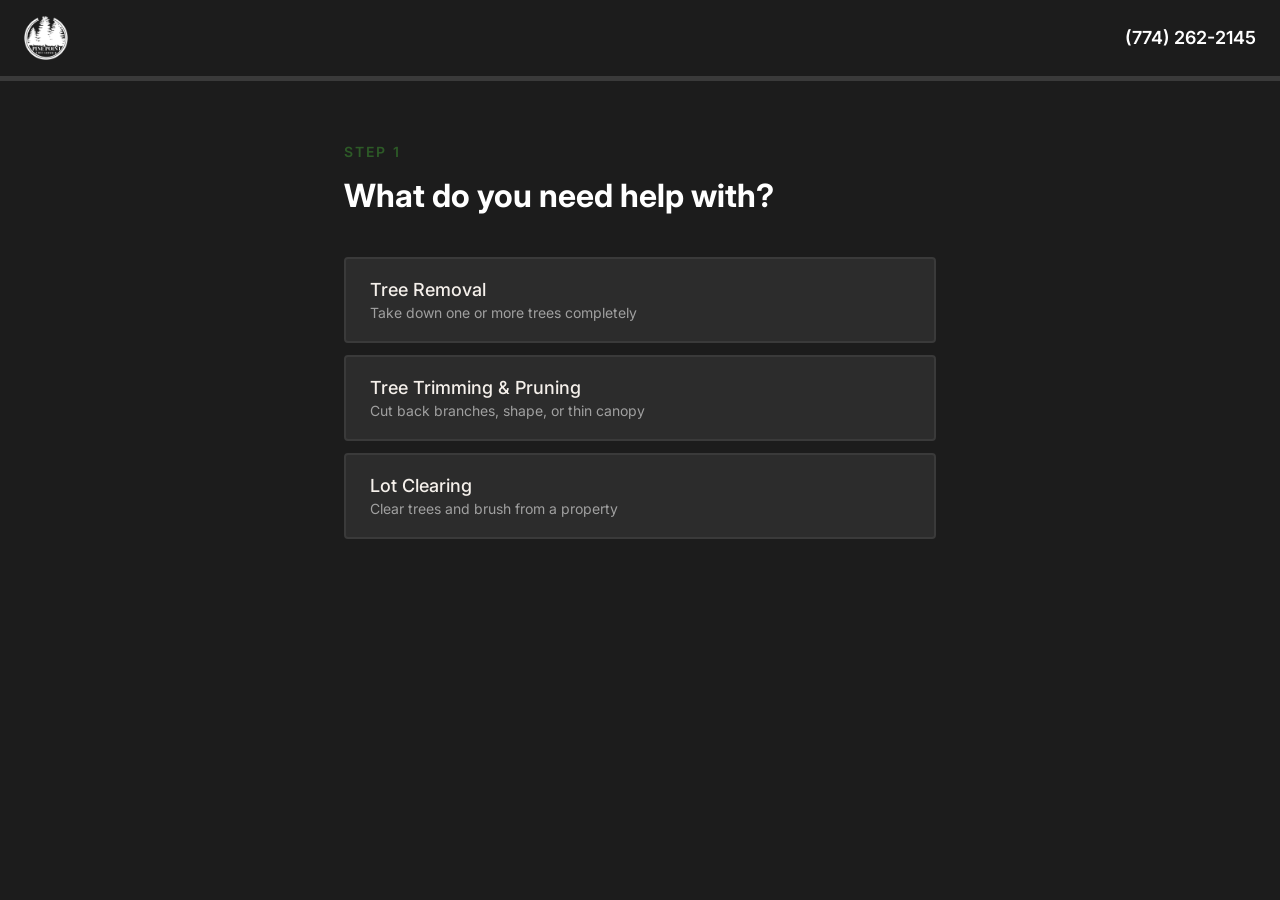
<file: estimate.html>
<!DOCTYPE html>
<html lang="en">
<head>
  <meta charset="UTF-8">
  <meta name="viewport" content="width=device-width, initial-scale=1.0">
  <title>Free Estimate | Pine Point Tree Service</title>
  <meta name="description" content="Get an instant tree service estimate online. Answer a few questions about your job and see a price range in under 60 seconds.">
  <link rel="icon" type="image/x-icon" href="images/favicon.ico">
  <link rel="preconnect" href="https://fonts.googleapis.com">
  <link rel="preconnect" href="https://fonts.gstatic.com" crossorigin>
  <link href="https://fonts.googleapis.com/css2?family=Inter:wght@400;500;600;700;800&display=swap" rel="stylesheet">
  <link rel="stylesheet" href="css/styles.css">
</head>
<body class="estimate-page">

  <header class="estimate-header">
    <a href="index.html" class="estimate-header__logo">
      <img src="images/logo-white.png" alt="Pine Point Tree Service">
    </a>
    <a href="tel:+17742622145" class="estimate-header__phone">(774) 262-2145</a>
  </header>

  <div class="progress-bar">
    <div class="progress-bar__fill" id="progressFill" style="width: 0%"></div>
  </div>

  <div class="estimate-container">

    <!-- ==========================================
         STEP 1: Service Selection (all paths start here)
         ========================================== -->
    <div class="estimate-step active" data-step="service">
      <div class="estimate-step__number">Step 1</div>
      <h2 class="estimate-step__question">What do you need help with?</h2>
      <div class="estimate-options">
        <button class="estimate-option" data-value="removal" onclick="selectService('removal')">
          Tree Removal
          <span class="estimate-option__desc">Take down one or more trees completely</span>
        </button>
        <button class="estimate-option" data-value="trimming" onclick="selectService('trimming')">
          Tree Trimming &amp; Pruning
          <span class="estimate-option__desc">Cut back branches, shape, or thin canopy</span>
        </button>
        <button class="estimate-option" data-value="lot_clearing" onclick="selectService('lot_clearing')">
          Lot Clearing
          <span class="estimate-option__desc">Clear trees and brush from a property</span>
        </button>
      </div>
    </div>

    <!-- ==========================================
         TREE REMOVAL PATH
         ========================================== -->
    <div class="estimate-step" data-step="removal-1">
      <div class="estimate-step__number">Tree Removal</div>
      <h2 class="estimate-step__question">How many trees need to come down?</h2>
      <div class="estimate-options">
        <button class="estimate-option" data-key="treeCount" data-value="1" onclick="answer(this)">1 tree</button>
        <button class="estimate-option" data-key="treeCount" data-value="2-3" onclick="answer(this)">2–3 trees</button>
        <button class="estimate-option" data-key="treeCount" data-value="4-6" onclick="answer(this)">4–6 trees</button>
        <button class="estimate-option" data-key="treeCount" data-value="7+" onclick="answer(this)">7 or more</button>
      </div>
      <button class="estimate-back" onclick="goBack()">&larr; Back</button>
    </div>

    <div class="estimate-step" data-step="removal-2">
      <div class="estimate-step__number">Tree Removal</div>
      <h2 class="estimate-step__question">How tall are the trees?</h2>
      <p class="estimate-step__hint">If multiple, estimate the tallest one.</p>
      <div class="estimate-options">
        <button class="estimate-option" data-key="treeHeight" data-value="small" onclick="answer(this)">
          Small <span class="estimate-option__desc">Under 25 ft — about 1–2 stories</span>
        </button>
        <button class="estimate-option" data-key="treeHeight" data-value="medium" onclick="answer(this)">
          Medium <span class="estimate-option__desc">25–50 ft — about 2–4 stories</span>
        </button>
        <button class="estimate-option" data-key="treeHeight" data-value="large" onclick="answer(this)">
          Large <span class="estimate-option__desc">50–75 ft — taller than most houses</span>
        </button>
        <button class="estimate-option" data-key="treeHeight" data-value="xlarge" onclick="answer(this)">
          Very Large <span class="estimate-option__desc">75+ ft — heavy equipment likely needed</span>
        </button>
      </div>
      <button class="estimate-back" onclick="goBack()">&larr; Back</button>
    </div>

    <div class="estimate-step" data-step="removal-3">
      <div class="estimate-step__number">Tree Removal</div>
      <h2 class="estimate-step__question">Are the trees near anything?</h2>
      <div class="estimate-options">
        <button class="estimate-option" data-key="hazards" data-value="none" onclick="answer(this)">
          Open area <span class="estimate-option__desc">Nothing nearby that could be damaged</span>
        </button>
        <button class="estimate-option" data-key="hazards" data-value="house" onclick="answer(this)">
          Near house or structure <span class="estimate-option__desc">Could hit a building, deck, pool, or fence</span>
        </button>
        <button class="estimate-option" data-key="hazards" data-value="powerlines" onclick="answer(this)">
          Near power lines <span class="estimate-option__desc">Utility lines in the drop zone</span>
        </button>
        <button class="estimate-option" data-key="hazards" data-value="both" onclick="answer(this)">
          Both <span class="estimate-option__desc">Near structure and power lines</span>
        </button>
      </div>
      <button class="estimate-back" onclick="goBack()">&larr; Back</button>
    </div>

    <div class="estimate-step" data-step="removal-4">
      <div class="estimate-step__number">Tree Removal</div>
      <h2 class="estimate-step__question">Can a truck get to the trees?</h2>
      <div class="estimate-options">
        <button class="estimate-option" data-key="access" data-value="easy" onclick="answer(this)">
          Yes — easy access <span class="estimate-option__desc">Driveway or road right to the tree</span>
        </button>
        <button class="estimate-option" data-key="access" data-value="limited" onclick="answer(this)">
          Tight but possible <span class="estimate-option__desc">Narrow driveway, gates, obstacles</span>
        </button>
        <button class="estimate-option" data-key="access" data-value="none" onclick="answer(this)">
          No — backyard or difficult <span class="estimate-option__desc">Equipment can't reach, manual carry</span>
        </button>
      </div>
      <button class="estimate-back" onclick="goBack()">&larr; Back</button>
    </div>

    <!-- Stump question removed — need Jason's input on how he handles stump requests -->

    <!-- ==========================================
         TRIMMING / PRUNING PATH
         ========================================== -->
    <div class="estimate-step" data-step="trimming-1">
      <div class="estimate-step__number">Trimming &amp; Pruning</div>
      <h2 class="estimate-step__question">How many trees need trimming?</h2>
      <div class="estimate-options">
        <button class="estimate-option" data-key="treeCount" data-value="1" onclick="answer(this)">1 tree</button>
        <button class="estimate-option" data-key="treeCount" data-value="2-3" onclick="answer(this)">2–3 trees</button>
        <button class="estimate-option" data-key="treeCount" data-value="4-6" onclick="answer(this)">4–6 trees</button>
        <button class="estimate-option" data-key="treeCount" data-value="7+" onclick="answer(this)">7 or more</button>
      </div>
      <button class="estimate-back" onclick="goBack()">&larr; Back</button>
    </div>

    <div class="estimate-step" data-step="trimming-2">
      <div class="estimate-step__number">Trimming &amp; Pruning</div>
      <h2 class="estimate-step__question">What's the main concern?</h2>
      <div class="estimate-options">
        <button class="estimate-option" data-key="pruneType" data-value="overhang" onclick="answer(this)">
          Branches over the house, roof, or driveway
        </button>
        <button class="estimate-option" data-key="pruneType" data-value="shaping" onclick="answer(this)">
          General shaping or thinning
        </button>
        <button class="estimate-option" data-key="pruneType" data-value="deadwood" onclick="answer(this)">
          Dead or dangerous limbs
        </button>
        <button class="estimate-option" data-key="pruneType" data-value="clearance" onclick="answer(this)">
          Clearance from power lines, fence, or structure
        </button>
      </div>
      <button class="estimate-back" onclick="goBack()">&larr; Back</button>
    </div>

    <div class="estimate-step" data-step="trimming-3">
      <div class="estimate-step__number">Trimming &amp; Pruning</div>
      <h2 class="estimate-step__question">How tall are the trees?</h2>
      <div class="estimate-options">
        <button class="estimate-option" data-key="treeHeight" data-value="small" onclick="answer(this)">
          Small <span class="estimate-option__desc">Under 25 ft</span>
        </button>
        <button class="estimate-option" data-key="treeHeight" data-value="medium" onclick="answer(this)">
          Medium <span class="estimate-option__desc">25–50 ft</span>
        </button>
        <button class="estimate-option" data-key="treeHeight" data-value="large" onclick="answer(this)">
          Large <span class="estimate-option__desc">50–75 ft</span>
        </button>
        <button class="estimate-option" data-key="treeHeight" data-value="xlarge" onclick="answer(this, true)">
          Very Large <span class="estimate-option__desc">75+ ft</span>
        </button>
      </div>
      <button class="estimate-back" onclick="goBack()">&larr; Back</button>
    </div>

    <div class="estimate-step" data-step="trimming-4">
      <div class="estimate-step__number">Trimming &amp; Pruning</div>
      <h2 class="estimate-step__question">Can a truck get close?</h2>
      <div class="estimate-options">
        <button class="estimate-option" data-key="access" data-value="easy" onclick="answer(this, true)">
          Yes — easy access
        </button>
        <button class="estimate-option" data-key="access" data-value="limited" onclick="answer(this, true)">
          Tight but possible
        </button>
        <button class="estimate-option" data-key="access" data-value="none" onclick="answer(this, true)">
          No — backyard or difficult
        </button>
      </div>
      <button class="estimate-back" onclick="goBack()">&larr; Back</button>
    </div>

    <!-- ==========================================
         LOT CLEARING PATH
         ========================================== -->
    <div class="estimate-step" data-step="lot_clearing-1">
      <div class="estimate-step__number">Lot Clearing</div>
      <h2 class="estimate-step__question">How big is the area?</h2>
      <div class="estimate-options">
        <button class="estimate-option" data-key="lotSize" data-value="small" onclick="answer(this)">
          Small area <span class="estimate-option__desc">Backyard section, side yard, under 1/4 acre</span>
        </button>
        <button class="estimate-option" data-key="lotSize" data-value="medium" onclick="answer(this)">
          Medium lot <span class="estimate-option__desc">1/4 to 1/2 acre</span>
        </button>
        <button class="estimate-option" data-key="lotSize" data-value="large" onclick="answer(this)">
          Large lot <span class="estimate-option__desc">1/2 to 1 acre</span>
        </button>
        <button class="estimate-option" data-key="lotSize" data-value="xlarge" onclick="answer(this)">
          1+ acres <span class="estimate-option__desc">Full property or large section</span>
        </button>
      </div>
      <button class="estimate-back" onclick="goBack()">&larr; Back</button>
    </div>

    <div class="estimate-step" data-step="lot_clearing-2">
      <div class="estimate-step__number">Lot Clearing</div>
      <h2 class="estimate-step__question">What's on the lot?</h2>
      <div class="estimate-options">
        <button class="estimate-option" data-key="lotDensity" data-value="brush" onclick="answer(this)">
          Mostly brush and small trees <span class="estimate-option__desc">Nothing over 20 ft</span>
        </button>
        <button class="estimate-option" data-key="lotDensity" data-value="mixed" onclick="answer(this)">
          Mix of brush and larger trees <span class="estimate-option__desc">Some trees 30–60 ft</span>
        </button>
        <button class="estimate-option" data-key="lotDensity" data-value="heavy" onclick="answer(this)">
          Dense woods with large trees <span class="estimate-option__desc">Mature hardwoods, 50+ ft</span>
        </button>
      </div>
      <button class="estimate-back" onclick="goBack()">&larr; Back</button>
    </div>

    <div class="estimate-step" data-step="lot_clearing-3">
      <div class="estimate-step__number">Lot Clearing</div>
      <h2 class="estimate-step__question">Can heavy equipment access the lot?</h2>
      <div class="estimate-options">
        <button class="estimate-option" data-key="access" data-value="easy" onclick="answer(this)">
          Yes — road or driveway access for large equipment
        </button>
        <button class="estimate-option" data-key="access" data-value="limited" onclick="answer(this)">
          Limited — some access but tight
        </button>
        <button class="estimate-option" data-key="access" data-value="none" onclick="answer(this)">
          Difficult — no clear access route
        </button>
      </div>
      <button class="estimate-back" onclick="goBack()">&larr; Back</button>
    </div>

    <div class="estimate-step" data-step="lot_clearing-4">
      <div class="estimate-step__number">Lot Clearing</div>
      <h2 class="estimate-step__question">What's the end goal?</h2>
      <div class="estimate-options">
        <button class="estimate-option" data-key="endGoal" data-value="build" onclick="answer(this, true)">
          Construction or building <span class="estimate-option__desc">Need it cleared to grade</span>
        </button>
        <button class="estimate-option" data-key="endGoal" data-value="yard" onclick="answer(this, true)">
          Yard or lawn <span class="estimate-option__desc">Want usable open space</span>
        </button>
        <button class="estimate-option" data-key="endGoal" data-value="thin" onclick="answer(this, true)">
          Selective thinning <span class="estimate-option__desc">Keep some trees, remove the rest</span>
        </button>
      </div>
      <button class="estimate-back" onclick="goBack()">&larr; Back</button>
    </div>

    <!-- ==========================================
         CONTACT INFO (captures lead before showing price)
         ========================================== -->
    <div class="estimate-step" data-step="contact">
      <div class="estimate-step__number">One Last Step</div>
      <h2 class="estimate-step__question">Where should we send your estimate?</h2>
      <p style="color: var(--color-light-gray); margin-bottom: 24px;">We'll follow up to discuss your job and schedule a free on-site visit.</p>

      <form class="lead-form" id="contactForm" onsubmit="submitContact(event)">
        <div class="form-row">
          <div class="form-group">
            <label for="contact-name">Name *</label>
            <input type="text" id="contact-name" placeholder="Your name" required>
          </div>
          <div class="form-group">
            <label for="contact-phone">Phone *</label>
            <input type="tel" id="contact-phone" placeholder="(774) 555-0000" required>
          </div>
        </div>
        <div class="form-row">
          <div class="form-group">
            <label for="contact-email">Email</label>
            <input type="email" id="contact-email" placeholder="you@email.com">
          </div>
          <div class="form-group">
            <label for="contact-town">Town</label>
            <input type="text" id="contact-town" placeholder="Leicester, Spencer, etc.">
          </div>
        </div>
        <div class="form-group">
          <label for="contact-notes">Anything else we should know?</label>
          <textarea id="contact-notes" rows="2" placeholder="Optional — describe anything specific about the job" style="padding: 14px 16px; background: var(--color-charcoal); border: 2px solid var(--color-dark-gray); border-radius: 4px; color: var(--color-white); font-family: var(--font-family); font-size: 1rem; resize: vertical; width: 100%;"></textarea>
        </div>
        <div class="form-group">
          <label>Photos (optional) — helps us understand the job before we follow up</label>
          <input type="file" id="contact-photos" accept="image/*" multiple style="padding: 12px; background: var(--color-charcoal); border: 2px solid var(--color-dark-gray); border-radius: 4px; color: var(--color-light-gray); font-family: var(--font-family); width: 100%;">
        </div>
        <div class="form-submit">
          <button type="submit" class="btn btn-primary btn-lg" style="width: 100%;">See My Estimate</button>
        </div>
      </form>
      <button class="estimate-back" onclick="goBack()">&larr; Back</button>
    </div>

    <!-- ==========================================
         RESULT (shown after contact info submitted)
         ========================================== -->
    <div class="estimate-step" data-step="result">
      <div class="estimate-result">
        <span class="section-label">Your Estimate</span>
        <h2 class="estimate-step__question" style="margin-bottom: 8px;">Estimated Cost</h2>

        <div class="estimate-result__range">
          <div class="estimate-tier">
            <div class="estimate-tier__label">Low</div>
            <div class="estimate-tier__price" id="priceLow">$—</div>
            <div class="estimate-tier__note">If conditions are favorable</div>
          </div>
          <div class="estimate-tier estimate-tier--typical">
            <div class="estimate-tier__label">Typical</div>
            <div class="estimate-tier__price" id="priceTypical">$—</div>
            <div class="estimate-tier__note">Most jobs like this land here</div>
          </div>
          <div class="estimate-tier">
            <div class="estimate-tier__label">High</div>
            <div class="estimate-tier__price" id="priceHigh">$—</div>
            <div class="estimate-tier__note">If complications arise</div>
          </div>
        </div>

        <p class="estimate-result__breakdown" id="resultBreakdown"></p>

        <div class="estimate-result__disclaimer">
          This is an online estimate — not a quote. Final pricing is determined after a free on-site inspection. Actual costs may vary based on tree species, root structure, ground conditions, and other factors.
        </div>

        <!-- Primary CTAs — two clear action paths -->
        <div class="estimate-result__next-steps">
          <h3 style="color: var(--color-white); margin-bottom: 8px;">Ready for the next step?</h3>
          <p style="color: var(--color-light-gray); margin-bottom: 24px;">Get an exact quote with a free on-site visit. Call us now or schedule a time that works for you.</p>

          <div style="display: grid; gap: 12px;">
            <button class="btn btn-primary btn-lg" style="width: 100%; justify-content: center;" onclick="openScheduleModal()">
              Schedule a Follow-Up
            </button>
            <a href="tel:+17742622145" class="btn btn-outline btn-lg" style="width: 100%; justify-content: center;">
              Call Now — (774) 262-2145
            </a>
          </div>
        </div>
      </div>
    </div>

  </div>

  <!-- Schedule Follow-Up Modal — compact, no scroll -->
  <div class="modal-overlay" id="scheduleModal" style="display:none;">
    <div class="modal modal--compact">
      <button class="modal__close" onclick="closeScheduleModal()">&times;</button>
      <h3 class="modal__title">Schedule a Follow-Up</h3>
      <p class="modal__subtitle">We'll call you to discuss your job and set up a free on-site visit.</p>

      <form class="lead-form" id="scheduleForm" onsubmit="submitSchedule(event)" style="gap: 10px;">
        <div class="form-row">
          <div class="form-group" style="margin-bottom:0">
            <label for="sched-name">Name *</label>
            <input type="text" id="sched-name" placeholder="Your name" required>
          </div>
          <div class="form-group" style="margin-bottom:0">
            <label for="sched-phone">Phone *</label>
            <input type="tel" id="sched-phone" placeholder="(774) 555-0000" required>
          </div>
        </div>
        <div class="form-row">
          <div class="form-group" style="margin-bottom:0">
            <label for="sched-time">Best time *</label>
            <select id="sched-time" required>
              <option value="">When should we call?</option>
              <option value="morning">Morning (8–12)</option>
              <option value="afternoon">Afternoon (12–4)</option>
              <option value="evening">Evening (4–7)</option>
              <option value="weekend">Weekend</option>
            </select>
          </div>
          <div class="form-group" style="margin-bottom:0">
            <label for="sched-email">Email <span style="color:var(--color-medium-gray);font-weight:400">(optional)</span></label>
            <input type="email" id="sched-email" placeholder="you@email.com">
          </div>
        </div>
        <div class="form-group" style="margin-bottom:0">
          <label for="sched-notes">Quick note <span style="color:var(--color-medium-gray);font-weight:400">(optional)</span></label>
          <input type="text" id="sched-notes" placeholder="Anything we should know before calling...">
        </div>
        <button type="submit" class="btn btn-primary" style="width: 100%; margin-top: 8px; padding: 12px;">Schedule My Call</button>
      </form>

      <div id="scheduleConfirmation" style="display: none; text-align: center; padding: 20px 16px;">
        <p style="color: var(--color-green); font-weight: 700; font-size: 1.125rem; margin-bottom: 6px;">You're on the list.</p>
        <p style="color: var(--color-light-gray); font-size: 0.9rem;">We'll call during your preferred window. Need us sooner? <a href="tel:+17742622145" style="color: var(--color-white); text-decoration: underline;">(774) 262-2145</a></p>
      </div>
    </div>
  </div>

  <script src="js/estimate.js"></script>
</body>
</html>
</file>
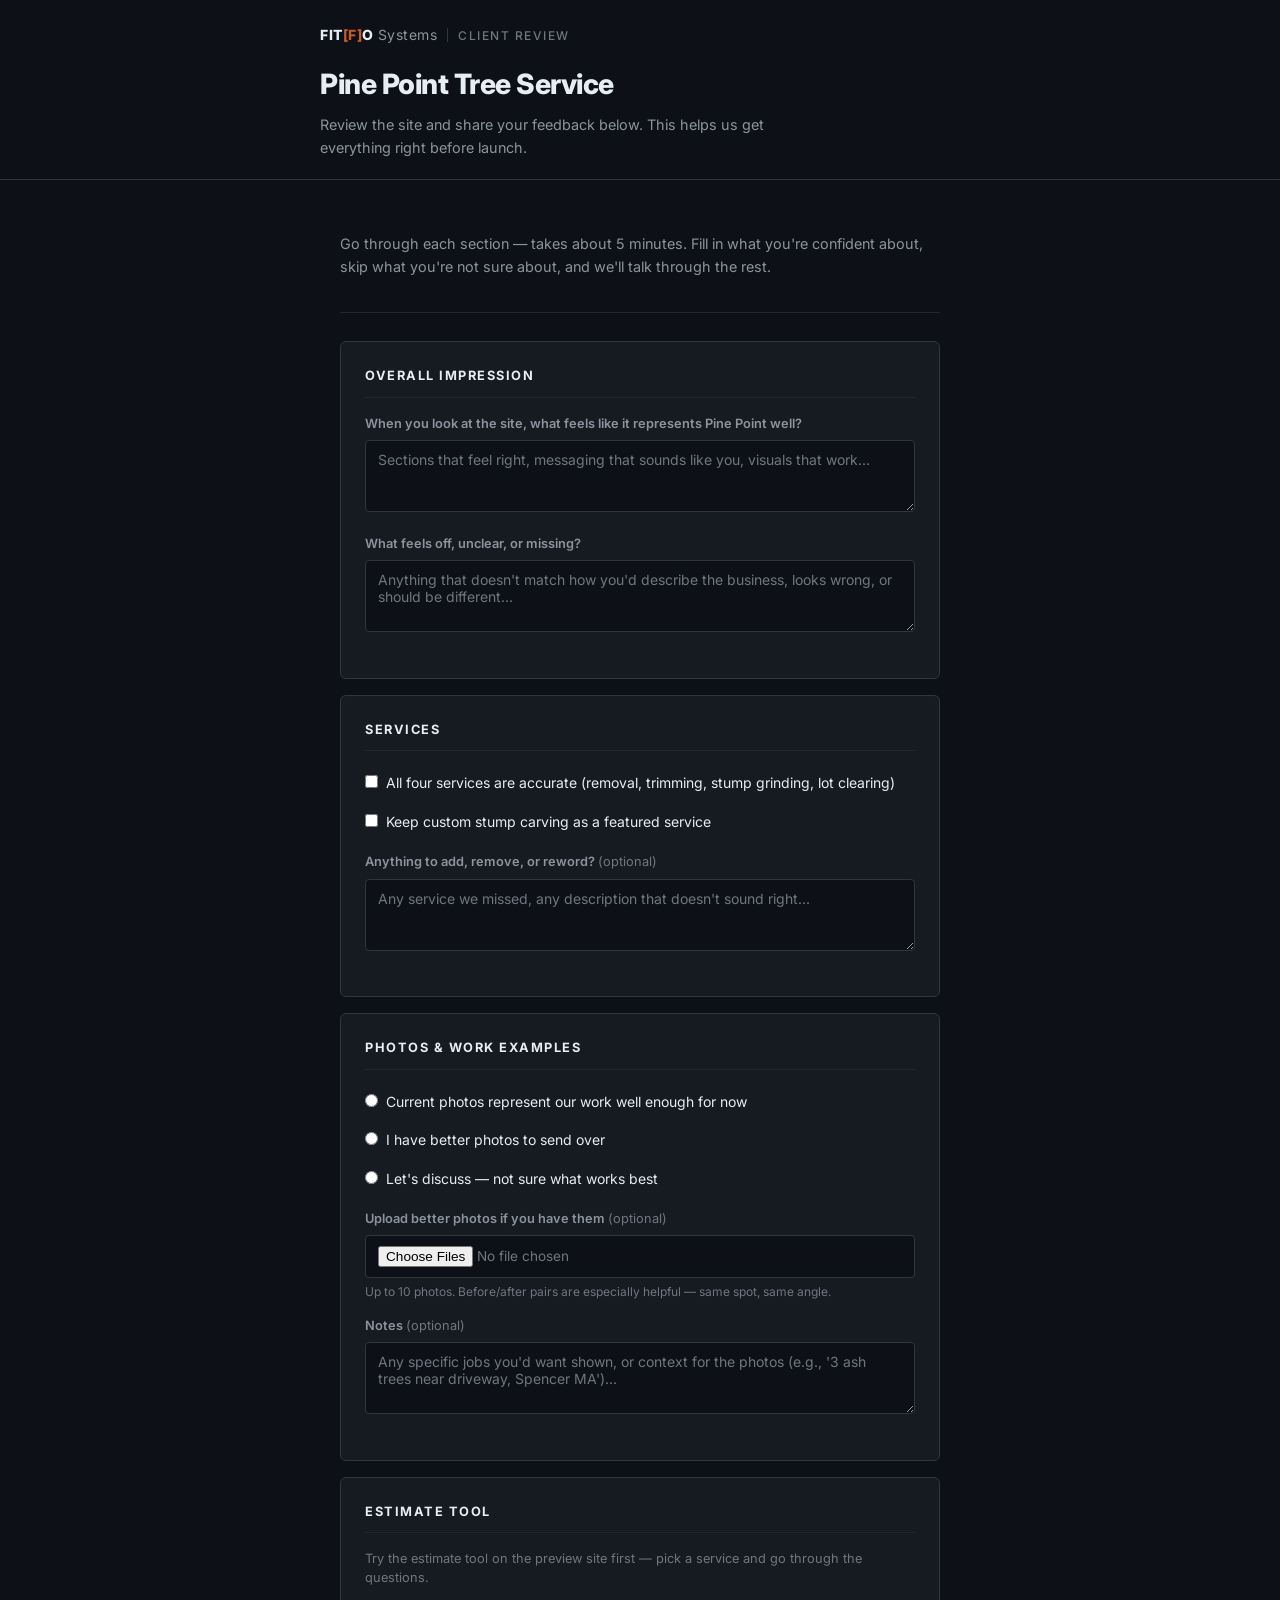
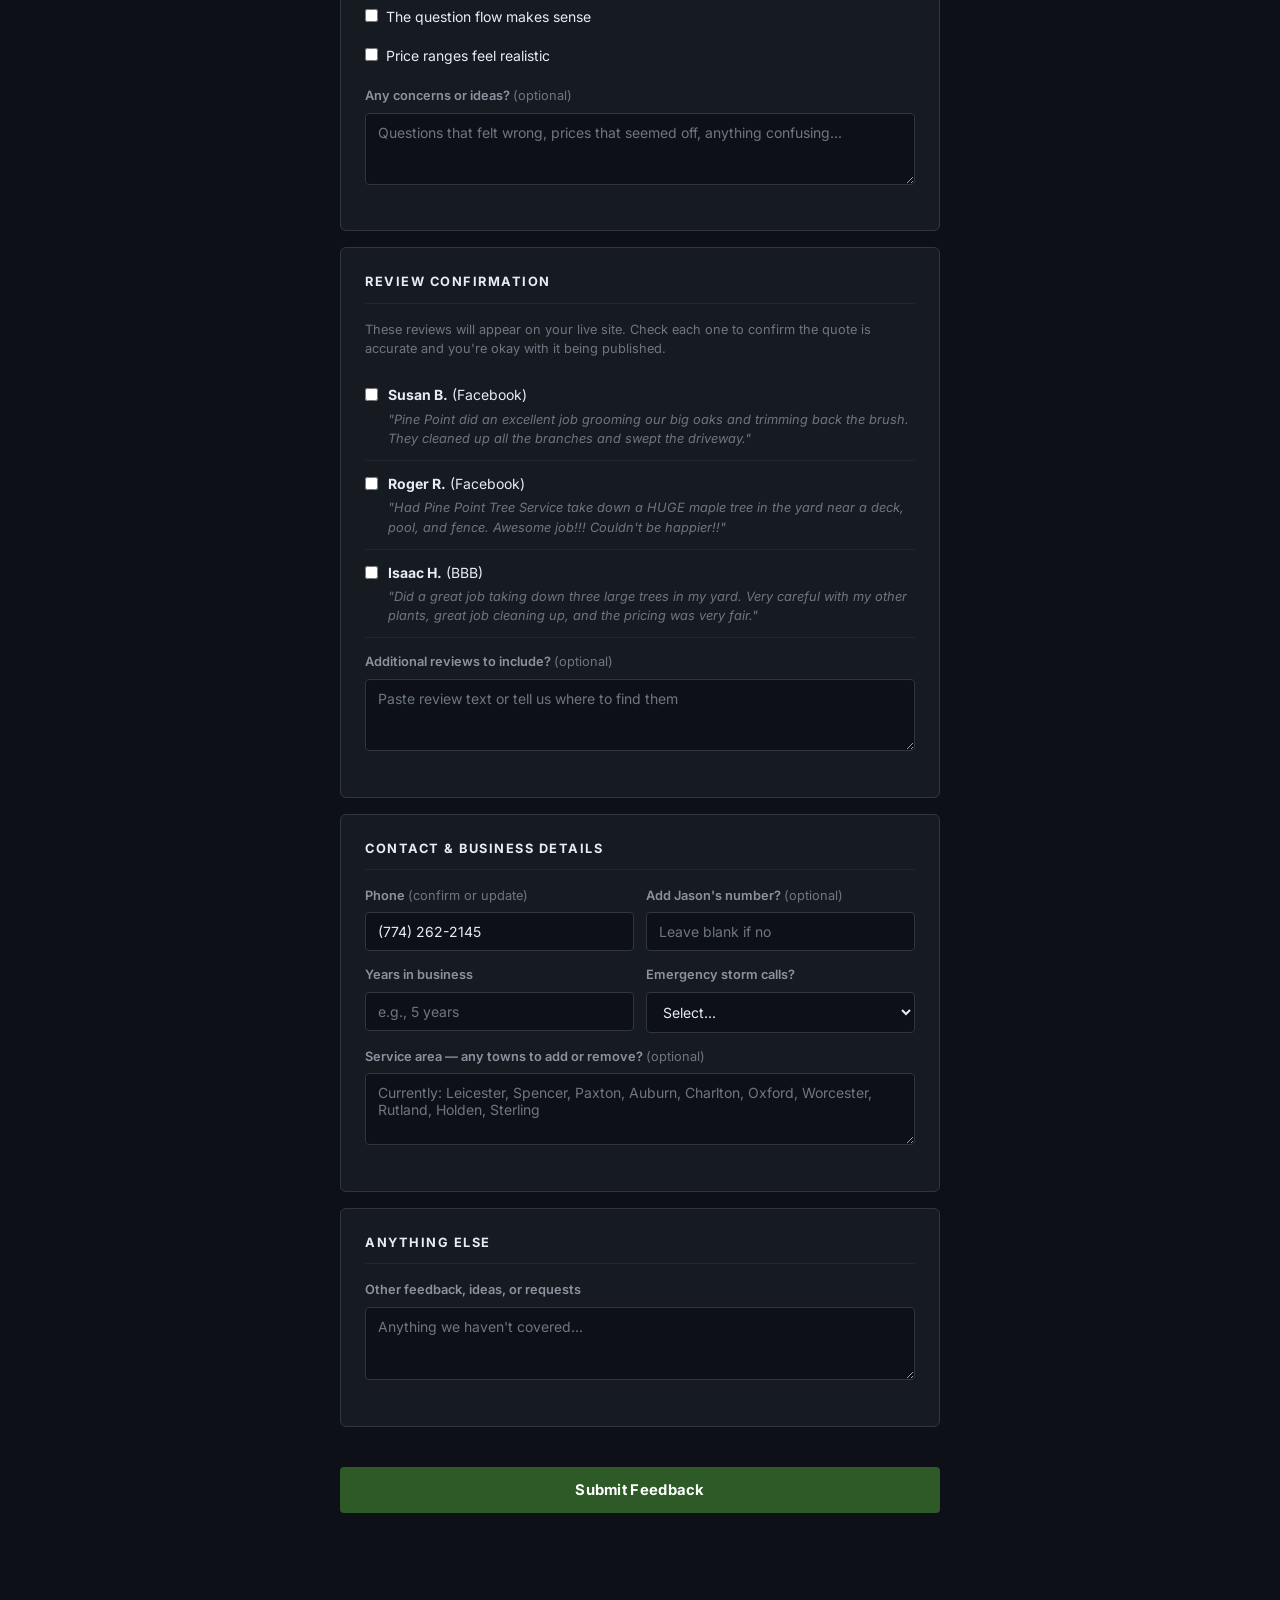
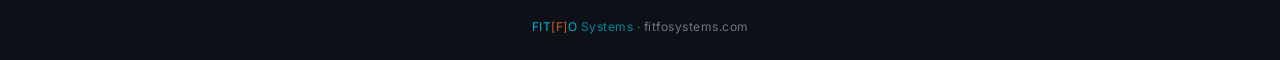
<file: feedback.html>
<!DOCTYPE html>
<html lang="en">
<head>
  <meta charset="UTF-8">
  <meta name="viewport" content="width=device-width, initial-scale=1.0">
  <title>Client Review — Pine Point Tree Service | FITFO Systems</title>
  <link rel="preconnect" href="https://fonts.googleapis.com">
  <link rel="preconnect" href="https://fonts.gstatic.com" crossorigin>
  <link href="https://fonts.googleapis.com/css2?family=Inter:wght@400;500;600;700;800&display=swap" rel="stylesheet">
  <style>
    *, *::before, *::after { box-sizing: border-box; margin: 0; padding: 0; }

    :root {
      --bg: #0D1117;
      --surface: #161B22;
      --surface-hover: #1C2128;
      --border: #30363D;
      --border-light: #21262D;
      --text-primary: #E6EDF3;
      --text-secondary: #8B949E;
      --text-muted: #6E7681;
      --green: #2D5A27;
      --green-bright: #3FB950;
      --blue: #00B4D8;
      --amber: #F4A261;
      --font: 'Inter', -apple-system, BlinkMacSystemFont, sans-serif;
    }

    html { font-size: 16px; -webkit-font-smoothing: antialiased; }
    body { font-family: var(--font); background: var(--bg); color: var(--text-primary); line-height: 1.6; min-height: 100vh; }

    /* === HEADER === */
    .header {
      border-bottom: 1px solid var(--border);
      padding: 24px 24px 20px;
    }
    .header__inner {
      max-width: 640px;
      margin: 0 auto;
    }
    .header__brand {
      display: flex;
      align-items: center;
      gap: 10px;
      margin-bottom: 16px;
    }
    .header__fitfo {
      font-size: 0.875rem;
      font-weight: 800;
      letter-spacing: 0.5px;
      color: var(--text-primary);
    }
    .header__fitfo .br {
      color: #c85a28;
    }
    .header__fitfo .sys {
      font-weight: 400;
      margin-left: 4px;
      color: var(--text-secondary);
    }
    .header__divider {
      width: 1px;
      height: 14px;
      background: var(--border);
    }
    .header__project {
      font-size: 0.75rem;
      font-weight: 500;
      color: var(--text-muted);
      text-transform: uppercase;
      letter-spacing: 1.5px;
    }
    .header__title {
      font-size: 1.75rem;
      font-weight: 800;
      color: var(--text-primary);
      letter-spacing: -0.5px;
      margin-bottom: 6px;
    }
    .header__subtitle {
      font-size: 0.9rem;
      color: var(--text-secondary);
      max-width: 480px;
    }

    /* === CONTAINER === */
    .container {
      max-width: 640px;
      margin: 0 auto;
      padding: 32px 20px 80px;
    }

    .intro {
      padding: 20px 0 28px;
      border-bottom: 1px solid var(--border-light);
      margin-bottom: 28px;
    }
    .intro p {
      color: var(--text-secondary);
      font-size: 0.9rem;
      margin-bottom: 6px;
    }

    /* === SECTIONS === */
    .section {
      background: var(--surface);
      border: 1px solid var(--border);
      border-radius: 6px;
      padding: 24px;
      margin-bottom: 16px;
    }
    .section__title {
      font-size: 0.8rem;
      font-weight: 700;
      color: var(--text-primary);
      text-transform: uppercase;
      letter-spacing: 1.5px;
      margin-bottom: 16px;
      padding-bottom: 10px;
      border-bottom: 1px solid var(--border-light);
    }
    .section__note {
      font-size: 0.8rem;
      color: var(--text-muted);
      margin-bottom: 14px;
      line-height: 1.5;
    }

    /* === FORM ELEMENTS === */
    label {
      display: block;
      font-size: 0.8rem;
      font-weight: 600;
      color: var(--text-secondary);
      margin-bottom: 6px;
    }
    .label-hint {
      font-weight: 400;
      color: var(--text-muted);
    }

    input[type="text"],
    input[type="tel"],
    input[type="email"],
    textarea,
    select {
      width: 100%;
      padding: 10px 12px;
      background: var(--bg);
      border: 1px solid var(--border);
      border-radius: 4px;
      font-family: var(--font);
      font-size: 0.875rem;
      color: var(--text-primary);
      margin-bottom: 14px;
      transition: border-color 0.2s;
    }
    input:focus, textarea:focus, select:focus {
      outline: none;
      border-color: var(--blue);
    }
    input::placeholder, textarea::placeholder { color: var(--text-muted); }
    textarea { resize: vertical; min-height: 72px; }
    select { cursor: pointer; }

    input[type="file"] {
      width: 100%;
      padding: 10px 12px;
      background: var(--bg);
      border: 1px solid var(--border);
      border-radius: 4px;
      color: var(--text-muted);
      font-family: var(--font);
      font-size: 0.85rem;
      margin-bottom: 4px;
    }

    /* Checkbox / Radio */
    .option-group { margin-bottom: 14px; }
    .option-group label {
      display: flex;
      align-items: flex-start;
      gap: 8px;
      font-weight: 400;
      font-size: 0.875rem;
      color: var(--text-primary);
      cursor: pointer;
      padding: 5px 0;
    }
    .option-group input[type="radio"],
    .option-group input[type="checkbox"] {
      margin-top: 3px;
      width: auto;
      accent-color: var(--green-bright);
    }

    /* Review confirmation items */
    .confirm-item {
      display: flex;
      align-items: flex-start;
      gap: 10px;
      padding: 12px 0;
      border-bottom: 1px solid var(--border-light);
    }
    .confirm-item:last-of-type { border-bottom: none; }
    .confirm-item input[type="checkbox"] {
      margin-top: 4px;
      width: auto;
      accent-color: var(--green-bright);
    }
    .confirm-item__text {
      font-size: 0.875rem;
      color: var(--text-primary);
    }
    .confirm-item__quote {
      font-size: 0.8rem;
      color: var(--text-muted);
      font-style: italic;
      margin-top: 3px;
      line-height: 1.5;
    }

    /* Row layout */
    .row { display: grid; grid-template-columns: 1fr 1fr; gap: 12px; }
    @media (max-width: 500px) { .row { grid-template-columns: 1fr; } }

    /* Submit */
    .submit-area {
      padding: 24px 0 0;
    }
    .btn-submit {
      width: 100%;
      background: var(--green);
      color: #fff;
      border: none;
      padding: 14px 32px;
      font-family: var(--font);
      font-size: 0.925rem;
      font-weight: 700;
      border-radius: 4px;
      cursor: pointer;
      transition: background 0.2s;
      letter-spacing: 0.3px;
    }
    .btn-submit:hover { background: #3A7432; }
    .btn-submit:disabled { opacity: 0.6; cursor: not-allowed; }

    /* Confirmation */
    .confirmation {
      display: none;
      text-align: center;
      padding: 64px 24px;
    }
    .confirmation__check {
      width: 48px;
      height: 48px;
      border: 2px solid var(--green-bright);
      border-radius: 50%;
      display: flex;
      align-items: center;
      justify-content: center;
      margin: 0 auto 20px;
      color: var(--green-bright);
      font-size: 1.25rem;
    }
    .confirmation h2 {
      font-size: 1.25rem;
      font-weight: 700;
      color: var(--text-primary);
      margin-bottom: 10px;
    }
    .confirmation p {
      color: var(--text-secondary);
      font-size: 0.9rem;
      max-width: 400px;
      margin: 0 auto;
      line-height: 1.6;
    }
    .confirmation p + p { margin-top: 8px; }

    /* Footer */
    .footer {
      text-align: center;
      padding: 24px;
      font-size: 0.75rem;
      color: var(--text-muted);
      letter-spacing: 0.5px;
    }
    .footer a { color: var(--blue); text-decoration: none; }
  </style>
</head>
<body>

  <!-- FITFO-first header -->
  <div class="header">
    <div class="header__inner">
      <div class="header__brand">
        <span class="header__fitfo">FIT<span class="br">[F]</span>O<span class="sys">Systems</span></span>
        <span class="header__divider"></span>
        <span class="header__project">Client Review</span>
      </div>
      <h1 class="header__title">Pine Point Tree Service</h1>
      <p class="header__subtitle">Review the site and share your feedback below. This helps us get everything right before launch.</p>
    </div>
  </div>

  <div class="container">

    <div id="feedbackForm">

      <div class="intro">
        <p>Go through each section — takes about 5 minutes. Fill in what you're confident about, skip what you're not sure about, and we'll talk through the rest.</p>
      </div>

      <form onsubmit="submitFeedback(event)">

        <!-- Overall -->
        <div class="section">
          <h2 class="section__title">Overall Impression</h2>
          <label>When you look at the site, what feels like it represents Pine Point well?</label>
          <textarea name="strengths" placeholder="Sections that feel right, messaging that sounds like you, visuals that work..."></textarea>
          <label>What feels off, unclear, or missing?</label>
          <textarea name="changes" placeholder="Anything that doesn't match how you'd describe the business, looks wrong, or should be different..."></textarea>
        </div>

        <!-- Services -->
        <div class="section">
          <h2 class="section__title">Services</h2>
          <div class="option-group">
            <label><input type="checkbox" name="services_accurate" value="yes"> All four services are accurate (removal, trimming, stump grinding, lot clearing)</label>
            <label><input type="checkbox" name="custom_carving" value="yes"> Keep custom stump carving as a featured service</label>
          </div>
          <label>Anything to add, remove, or reword? <span class="label-hint">(optional)</span></label>
          <textarea name="services_notes" rows="2" placeholder="Any service we missed, any description that doesn't sound right..."></textarea>
        </div>

        <!-- Photos -->
        <div class="section">
          <h2 class="section__title">Photos &amp; Work Examples</h2>
          <div class="option-group">
            <label><input type="radio" name="photos_quality" value="good"> Current photos represent our work well enough for now</label>
            <label><input type="radio" name="photos_quality" value="have_better"> I have better photos to send over</label>
            <label><input type="radio" name="photos_quality" value="need_discuss"> Let's discuss — not sure what works best</label>
          </div>
          <label>Upload better photos if you have them <span class="label-hint">(optional)</span></label>
          <input type="file" id="photo-uploads" accept="image/*" multiple>
          <p style="font-size: 0.75rem; color: var(--text-muted); margin-bottom: 14px;">Up to 10 photos. Before/after pairs are especially helpful — same spot, same angle.</p>
          <label>Notes <span class="label-hint">(optional)</span></label>
          <textarea name="photos_notes" rows="2" placeholder="Any specific jobs you'd want shown, or context for the photos (e.g., '3 ash trees near driveway, Spencer MA')..."></textarea>
        </div>

        <!-- Estimate Tool -->
        <div class="section">
          <h2 class="section__title">Estimate Tool</h2>
          <p class="section__note">Try the estimate tool on the preview site first — pick a service and go through the questions.</p>
          <div class="option-group">
            <label><input type="checkbox" name="estimate_flow" value="yes"> The question flow makes sense</label>
            <label><input type="checkbox" name="estimate_pricing" value="yes"> Price ranges feel realistic</label>
          </div>
          <label>Any concerns or ideas? <span class="label-hint">(optional)</span></label>
          <textarea name="estimate_notes" rows="2" placeholder="Questions that felt wrong, prices that seemed off, anything confusing..."></textarea>
        </div>

        <!-- Reviews -->
        <div class="section">
          <h2 class="section__title">Review Confirmation</h2>
          <p class="section__note">These reviews will appear on your live site. Check each one to confirm the quote is accurate and you're okay with it being published.</p>

          <div class="confirm-item">
            <input type="checkbox" name="review_susan" value="approved">
            <div>
              <div class="confirm-item__text"><strong>Susan B.</strong> (Facebook)</div>
              <div class="confirm-item__quote">"Pine Point did an excellent job grooming our big oaks and trimming back the brush. They cleaned up all the branches and swept the driveway."</div>
            </div>
          </div>

          <div class="confirm-item">
            <input type="checkbox" name="review_roger" value="approved">
            <div>
              <div class="confirm-item__text"><strong>Roger R.</strong> (Facebook)</div>
              <div class="confirm-item__quote">"Had Pine Point Tree Service take down a HUGE maple tree in the yard near a deck, pool, and fence. Awesome job!!! Couldn't be happier!!"</div>
            </div>
          </div>

          <div class="confirm-item">
            <input type="checkbox" name="review_isaac" value="approved">
            <div>
              <div class="confirm-item__text"><strong>Isaac H.</strong> (BBB)</div>
              <div class="confirm-item__quote">"Did a great job taking down three large trees in my yard. Very careful with my other plants, great job cleaning up, and the pricing was very fair."</div>
            </div>
          </div>

          <div style="margin-top: 14px;">
            <label>Additional reviews to include? <span class="label-hint">(optional)</span></label>
            <textarea name="additional_reviews" rows="2" placeholder="Paste review text or tell us where to find them"></textarea>
          </div>
        </div>

        <!-- Contact / Business -->
        <div class="section">
          <h2 class="section__title">Contact &amp; Business Details</h2>
          <div class="row">
            <div>
              <label>Phone <span class="label-hint">(confirm or update)</span></label>
              <input type="tel" name="phone" value="(774) 262-2145">
            </div>
            <div>
              <label>Add Jason's number? <span class="label-hint">(optional)</span></label>
              <input type="tel" name="jason_phone" placeholder="Leave blank if no">
            </div>
          </div>
          <div class="row">
            <div>
              <label>Years in business</label>
              <input type="text" name="years" placeholder="e.g., 5 years">
            </div>
            <div>
              <label>Emergency storm calls?</label>
              <select name="emergency">
                <option value="">Select...</option>
                <option value="yes">Yes — we handle storm calls</option>
                <option value="no">No — not at this time</option>
                <option value="discuss">Let's discuss</option>
              </select>
            </div>
          </div>
          <label>Service area — any towns to add or remove? <span class="label-hint">(optional)</span></label>
          <textarea name="service_area" rows="2" placeholder="Currently: Leicester, Spencer, Paxton, Auburn, Charlton, Oxford, Worcester, Rutland, Holden, Sterling"></textarea>
        </div>

        <!-- Additional -->
        <div class="section">
          <h2 class="section__title">Anything Else</h2>
          <label>Other feedback, ideas, or requests</label>
          <textarea name="additional" rows="3" placeholder="Anything we haven't covered..."></textarea>
        </div>

        <div class="submit-area">
          <button type="submit" class="btn-submit">Submit Feedback</button>
        </div>

      </form>
    </div>

    <!-- Confirmation -->
    <div class="confirmation" id="confirmation">
      <div class="confirmation__check">&#10003;</div>
      <h2>Thanks — we've got it.</h2>
      <p>We'll review your feedback and follow up shortly. If it's easier, we can go over everything on a call or in person too.</p>
      <p style="color: var(--text-muted); font-size: 0.85rem; margin-top: 16px;">Your responses are saved and tied to the project — nothing gets lost.</p>
    </div>

  </div>

  <div class="footer">
    <a href="https://fitfosystems.com" style="text-decoration:none;">FIT<span style="color:#c85a28;">[F]</span>O <span style="opacity:0.7;">Systems</span></a> &middot; fitfosystems.com
  </div>

  <script>
  const APPS_SCRIPT_URL = 'https://script.google.com/macros/s/AKfycbzgA3-QJDEI3Qfbmwm6hrsgYodQ7I_PWqQNaj4dOlBb2UdCd9SbRoe0qFgd_aq_bP5S/exec';

  function submitFeedback(e) {
    e.preventDefault();

    const form = e.target;
    const btn = form.querySelector('.btn-submit');
    btn.textContent = 'Sending...';
    btn.disabled = true;

    const data = {
      strengths: form.strengths?.value || '',
      changes: form.changes?.value || '',
      services_accurate: form.services_accurate?.checked ? 'yes' : '',
      custom_carving: form.custom_carving?.checked ? 'yes' : '',
      services_notes: form.services_notes?.value || '',
      photos_quality: form.querySelector('input[name="photos_quality"]:checked')?.value || '',
      photos_notes: form.photos_notes?.value || '',
      estimate_flow: form.estimate_flow?.checked ? 'yes' : '',
      estimate_pricing: form.estimate_pricing?.checked ? 'yes' : '',
      estimate_notes: form.estimate_notes?.value || '',
      review_susan: form.review_susan?.checked ? 'approved' : '',
      review_roger: form.review_roger?.checked ? 'approved' : '',
      review_isaac: form.review_isaac?.checked ? 'approved' : '',
      additional_reviews: form.additional_reviews?.value || '',
      phone: form.phone?.value || '',
      jason_phone: form.jason_phone?.value || '',
      years: form.years?.value || '',
      emergency: form.emergency?.value || '',
      service_area: form.service_area?.value || '',
      additional: form.additional?.value || ''
    };

    // Note: photo uploads handled separately in production
    // For now, photos_quality + photos_notes capture the intent

    if (APPS_SCRIPT_URL && !APPS_SCRIPT_URL.includes('PASTE_YOUR')) {
      fetch(APPS_SCRIPT_URL, {
        method: 'POST',
        mode: 'no-cors',
        headers: { 'Content-Type': 'application/json' },
        body: JSON.stringify(data)
      }).then(() => {
        showConfirmation();
      }).catch(() => {
        showConfirmation();
      });
    } else {
      console.log('Form data (backend not configured):', data);
      showConfirmation();
    }
  }

  function showConfirmation() {
    document.getElementById('feedbackForm').style.display = 'none';
    document.getElementById('confirmation').style.display = 'block';
    window.scrollTo({ top: 0, behavior: 'smooth' });
  }
  </script>
</body>
</html>
</file>
<file: css/styles.css>
/* =============================================
   Pine Point Tree Service — Stylesheet
   Design: Clean, modern, rugged. No fluff.
   ============================================= */

/* --- Reset & Base --- */
*, *::before, *::after {
  box-sizing: border-box;
  margin: 0;
  padding: 0;
}

:root {
  --color-black: #1C1C1C;
  --color-charcoal: #2C2C2C;
  --color-dark-gray: #3A3A3A;
  --color-medium-gray: #6B6B6B;
  --color-light-gray: #A0A0A0;
  --color-off-white: #F5F0EB;
  --color-white: #FFFFFF;
  --color-green: #2D5A27;
  --color-green-hover: #3A7432;
  --color-rust: #8B4513;
  --color-rust-hover: #A0522D;
  --color-overlay: rgba(28, 28, 28, 0.7);

  --font-family: 'Inter', -apple-system, BlinkMacSystemFont, 'Segoe UI', sans-serif;
  --font-size-base: 16px;
  --font-size-sm: 0.875rem;
  --font-size-lg: 1.125rem;
  --font-size-xl: 1.5rem;
  --font-size-2xl: 2rem;
  --font-size-3xl: 2.75rem;
  --font-size-4xl: 3.5rem;

  --max-width: 1200px;
  --nav-height: 72px;
  --section-padding: 80px 0;
  --card-radius: 4px;
  --transition: 0.3s ease;
}

html {
  font-size: var(--font-size-base);
  scroll-behavior: smooth;
  -webkit-font-smoothing: antialiased;
}

body {
  font-family: var(--font-family);
  color: var(--color-charcoal);
  background: var(--color-white);
  line-height: 1.6;
}

img {
  max-width: 100%;
  height: auto;
  display: block;
}

a {
  color: inherit;
  text-decoration: none;
}

ul { list-style: none; }

.container {
  max-width: var(--max-width);
  margin: 0 auto;
  padding: 0 24px;
}

/* --- Typography --- */
h1, h2, h3, h4 {
  font-weight: 700;
  line-height: 1.2;
  color: var(--color-black);
}

h1 { font-size: var(--font-size-4xl); }
h2 { font-size: var(--font-size-3xl); }
h3 { font-size: var(--font-size-xl); }

.section-label {
  font-size: var(--font-size-sm);
  font-weight: 600;
  text-transform: uppercase;
  letter-spacing: 2px;
  color: var(--color-green);
  margin-bottom: 12px;
}

/* --- Buttons --- */
.btn {
  display: inline-flex;
  align-items: center;
  justify-content: center;
  padding: 14px 32px;
  font-family: var(--font-family);
  font-size: var(--font-size-base);
  font-weight: 600;
  border-radius: var(--card-radius);
  border: 2px solid transparent;
  cursor: pointer;
  transition: all var(--transition);
  text-decoration: none;
  gap: 8px;
}

.btn-primary {
  background: var(--color-green);
  color: var(--color-white);
  border-color: var(--color-green);
}

.btn-primary:hover {
  background: var(--color-green-hover);
  border-color: var(--color-green-hover);
}

.btn-outline {
  background: transparent;
  color: var(--color-white);
  border-color: var(--color-white);
}

.btn-outline:hover {
  background: var(--color-white);
  color: var(--color-black);
}

.btn-outline-dark {
  background: transparent;
  color: var(--color-charcoal);
  border-color: var(--color-charcoal);
}

.btn-outline-dark:hover {
  background: var(--color-charcoal);
  color: var(--color-white);
}

.btn-lg {
  padding: 16px 40px;
  font-size: var(--font-size-lg);
}

/* --- Navigation --- */
.nav {
  position: fixed;
  top: 0;
  left: 0;
  right: 0;
  z-index: 1000;
  padding: 0 24px;
  height: var(--nav-height);
  display: flex;
  align-items: center;
  justify-content: space-between;
  transition: background var(--transition), box-shadow var(--transition);
}

.nav--transparent {
  background: transparent;
}

.nav--solid {
  background: var(--color-black);
  box-shadow: 0 2px 20px rgba(0, 0, 0, 0.3);
}

.nav__logo img {
  height: 56px;
  width: 56px;
  object-fit: contain;
}

.nav__links {
  display: flex;
  align-items: center;
  gap: 32px;
}

.nav__links a {
  color: var(--color-white);
  font-size: var(--font-size-sm);
  font-weight: 500;
  text-transform: uppercase;
  letter-spacing: 1px;
  transition: opacity var(--transition);
}

.nav__links a:hover {
  opacity: 0.8;
}

.nav__cta {
  padding: 10px 24px !important;
  font-size: var(--font-size-sm) !important;
}

.nav__hamburger {
  display: none;
  flex-direction: column;
  gap: 5px;
  cursor: pointer;
  padding: 4px;
}

.nav__hamburger span {
  display: block;
  width: 24px;
  height: 2px;
  background: var(--color-white);
  transition: all var(--transition);
}

/* Mobile nav */
.nav__mobile {
  display: none;
  position: fixed;
  top: var(--nav-height);
  left: 0;
  right: 0;
  bottom: 0;
  background: var(--color-black);
  flex-direction: column;
  align-items: center;
  justify-content: center;
  gap: 32px;
  z-index: 999;
}

.nav__mobile.active {
  display: flex;
}

.nav__mobile a {
  color: var(--color-white);
  font-size: var(--font-size-xl);
  font-weight: 500;
  text-transform: uppercase;
  letter-spacing: 2px;
}

/* --- Hero --- */
.hero {
  position: relative;
  min-height: 100vh;
  display: flex;
  align-items: center;
  justify-content: center;
  overflow: hidden;
}

.hero__bg {
  position: absolute;
  inset: 0;
  background-size: cover;
  background-position: center;
  background-repeat: no-repeat;
}

.hero__overlay {
  position: absolute;
  inset: 0;
  background: linear-gradient(
    to bottom,
    rgba(28, 28, 28, 0.3) 0%,
    rgba(28, 28, 28, 0.6) 50%,
    rgba(28, 28, 28, 0.85) 100%
  );
}

.hero__content {
  position: relative;
  z-index: 2;
  text-align: center;
  max-width: 800px;
  padding: 0 24px;
}

.hero__title {
  color: var(--color-white);
  font-size: var(--font-size-4xl);
  font-weight: 800;
  margin-bottom: 16px;
  letter-spacing: -1px;
  text-shadow: 0 2px 8px rgba(0, 0, 0, 0.6), 0 1px 3px rgba(0, 0, 0, 0.4);
}

.hero__subtitle {
  color: var(--color-white);
  font-size: var(--font-size-xl);
  font-weight: 500;
  margin-bottom: 40px;
  line-height: 1.5;
  text-shadow: 0 2px 6px rgba(0, 0, 0, 0.5), 0 1px 2px rgba(0, 0, 0, 0.3);
}

.hero__ctas {
  display: flex;
  gap: 16px;
  justify-content: center;
  flex-wrap: wrap;
}

.hero__trust {
  position: absolute;
  bottom: 0;
  left: 0;
  right: 0;
  background: rgba(28, 28, 28, 0.9);
  padding: 16px 0;
  z-index: 2;
}

.hero__trust-inner {
  display: flex;
  justify-content: center;
  gap: 40px;
  flex-wrap: wrap;
}

.hero__trust span {
  color: var(--color-light-gray);
  font-size: var(--font-size-sm);
  font-weight: 500;
  text-transform: uppercase;
  letter-spacing: 1.5px;
}

/* --- Sections --- */
.section {
  padding: var(--section-padding);
}

.section--dark {
  background: var(--color-black);
  color: var(--color-off-white);
}

.section--dark h2,
.section--dark h3,
.section--dark h4 {
  color: var(--color-off-white);
}

.section--charcoal {
  background: var(--color-charcoal);
  color: var(--color-off-white);
}

.section--charcoal h2,
.section--charcoal h3 {
  color: var(--color-off-white);
}

.section--light {
  background: var(--color-off-white);
}

.section__header {
  text-align: center;
  max-width: 700px;
  margin: 0 auto 48px;
}

.section__header p {
  margin-top: 16px;
  font-size: var(--font-size-lg);
  color: var(--color-medium-gray);
}

.section--dark .section__header p,
.section--charcoal .section__header p {
  color: var(--color-light-gray);
}

/* --- Services Grid --- */
.services-grid {
  display: grid;
  grid-template-columns: repeat(3, 1fr);
  gap: 2px;
}

.service-card {
  position: relative;
  padding: 48px 40px;
  background: var(--color-charcoal);
  overflow: hidden;
  transition: background var(--transition);
}

.service-card:hover {
  background: var(--color-dark-gray);
}

.service-card__title {
  font-size: var(--font-size-xl);
  font-weight: 700;
  color: var(--color-white);
  margin-bottom: 12px;
}

.service-card__text {
  color: var(--color-light-gray);
  font-size: var(--font-size-base);
  line-height: 1.7;
  max-width: 400px;
}

/* --- Gallery / Our Work --- */
.gallery-section {
  padding: var(--section-padding);
  background: var(--color-off-white);
}

.gallery-subsection {
  margin-bottom: 64px;
}

.gallery-subsection:last-child {
  margin-bottom: 0;
}

/* Before/After Slider */
.ba-slider-container {
  display: grid;
  grid-template-columns: repeat(2, 1fr);
  gap: 32px;
  margin-top: 32px;
}

.ba-slider {
  position: relative;
  width: 100%;
  aspect-ratio: 3/4;
  overflow: hidden;
  border-radius: var(--card-radius);
  cursor: col-resize;
}

.ba-slider img {
  position: absolute;
  top: 0;
  left: 0;
  width: 100%;
  height: 100%;
  object-fit: cover;
  object-position: center center;
}

.ba-slider__after {
  clip-path: inset(0 50% 0 0);
}

.ba-slider__divider {
  position: absolute;
  top: 0;
  bottom: 0;
  left: 50%;
  width: 3px;
  background: var(--color-white);
  z-index: 10;
  transform: translateX(-50%);
}

.ba-slider__handle {
  position: absolute;
  top: 50%;
  left: 50%;
  transform: translate(-50%, -50%);
  width: 40px;
  height: 40px;
  background: var(--color-white);
  border-radius: 50%;
  z-index: 11;
  display: flex;
  align-items: center;
  justify-content: center;
  font-weight: 700;
  color: var(--color-charcoal);
  font-size: 14px;
  box-shadow: 0 2px 8px rgba(0,0,0,0.3);
}

.ba-label {
  position: absolute;
  bottom: 12px;
  padding: 4px 12px;
  background: rgba(0,0,0,0.7);
  color: var(--color-white);
  font-size: var(--font-size-sm);
  font-weight: 600;
  text-transform: uppercase;
  letter-spacing: 1px;
  z-index: 5;
}

.ba-label--before { left: 12px; }
.ba-label--after { right: 12px; }

/* Before/After Carousel */
.ba-carousel__track {
  display: grid;
  grid-template-columns: repeat(2, 1fr);
  gap: 32px;
}

.ba-carousel__nav {
  display: none; /* hidden on desktop, shown on mobile */
}

.ba-carousel__btn {
  width: 40px;
  height: 40px;
  border: none;
  border-radius: 50%;
  background: var(--color-charcoal);
  color: var(--color-white);
  font-size: 16px;
  cursor: pointer;
  display: flex;
  align-items: center;
  justify-content: center;
}

.ba-carousel__btn:hover {
  background: var(--color-dark-gray);
}

.ba-carousel__counter {
  font-size: var(--font-size-sm);
  color: var(--color-medium-gray);
  font-weight: 500;
}

/* Before/After Arrow Buttons */
.ba-arrow {
  position: absolute;
  top: 50%;
  transform: translateY(-50%);
  z-index: 12;
  width: 36px;
  height: 36px;
  border: none;
  border-radius: 50%;
  background: rgba(28, 28, 28, 0.6);
  color: var(--color-white);
  font-size: 14px;
  cursor: pointer;
  display: flex;
  align-items: center;
  justify-content: center;
  transition: background 0.2s;
}

.ba-arrow:hover {
  background: rgba(28, 28, 28, 0.85);
}

.ba-arrow--left { left: 8px; }
.ba-arrow--right { right: 8px; }

/* Timeline Arrow Buttons */
.timeline-arrow {
  position: absolute;
  top: 50%;
  transform: translateY(-50%);
  z-index: 5;
  width: 40px;
  height: 40px;
  border: none;
  border-radius: 50%;
  background: var(--color-charcoal);
  color: var(--color-white);
  font-size: 16px;
  cursor: pointer;
  display: flex;
  align-items: center;
  justify-content: center;
  box-shadow: 0 2px 8px rgba(0, 0, 0, 0.2);
  transition: background 0.2s;
}

.timeline-arrow:hover {
  background: var(--color-dark-gray);
}

.timeline-arrow--left { left: -16px; }
.timeline-arrow--right { right: -16px; }

/* Transformation Timeline */
.timeline-scroll {
  display: flex;
  gap: 16px;
  overflow-x: auto;
  padding: 16px 0 24px;
  scroll-snap-type: x mandatory;
  -webkit-overflow-scrolling: touch;
}

/* Hide scrollbar — arrows handle navigation */
.timeline-scroll::-webkit-scrollbar {
  display: none;
}
.timeline-scroll {
  scrollbar-width: none; /* Firefox */
  -ms-overflow-style: none; /* IE */
}

.timeline-item {
  flex: 0 0 300px;
  scroll-snap-align: start;
  border-radius: var(--card-radius);
  overflow: hidden;
}

.timeline-item img {
  width: 100%;
  height: 250px;
  object-fit: cover;
}

.timeline-item__label {
  padding: 8px 12px;
  background: var(--color-charcoal);
  color: var(--color-light-gray);
  font-size: var(--font-size-sm);
  font-weight: 500;
}

/* Stump Art Spotlight */
.spotlight {
  display: grid;
  grid-template-columns: 1fr 1fr;
  gap: 48px;
  align-items: center;
}

.spotlight--featured {
  gap: 64px;
}

.spotlight__image {
  border-radius: var(--card-radius);
  overflow: hidden;
}

.spotlight__image img {
  width: 100%;
  height: 500px;
  object-fit: cover;
  object-position: center 30%; /* Fairy house: focus on the main carving, not the sky */
}

.spotlight__content h2 {
  margin-bottom: 16px;
  color: var(--color-black);
}

.spotlight__content h3 {
  margin-bottom: 16px;
}

.spotlight__content p {
  color: var(--color-medium-gray);
  font-size: var(--font-size-lg);
  line-height: 1.7;
}

/* --- About --- */
.about-grid {
  display: grid;
  grid-template-columns: 1fr 1fr;
  gap: 64px;
  align-items: center;
}

.about__image {
  border-radius: var(--card-radius);
  overflow: hidden;
}

.about__image img {
  width: 100%;
  height: 500px;
  object-fit: cover;
  object-position: top center; /* Keep worker/bucket visible at top of frame */
}

.about__content p {
  font-size: var(--font-size-lg);
  line-height: 1.8;
  margin-bottom: 32px;
}

.about__points {
  display: grid;
  gap: 16px;
}

.about__point {
  padding: 16px 0;
  border-bottom: 1px solid rgba(255,255,255,0.1);
}

.about__point strong {
  display: block;
  font-size: var(--font-size-base);
  margin-bottom: 4px;
}

.about__point span {
  font-size: var(--font-size-sm);
  color: var(--color-light-gray);
}

/* --- Testimonials --- */
.testimonials-grid {
  display: grid;
  grid-template-columns: repeat(3, 1fr);
  gap: 24px;
}

.testimonial-card {
  background: var(--color-white);
  padding: 32px;
  border-radius: var(--card-radius);
  border-left: 3px solid var(--color-green);
}

.testimonial-card__stars {
  color: #E8A317;
  font-size: var(--font-size-lg);
  margin-bottom: 12px;
  letter-spacing: 2px;
}

.testimonial-card__quote {
  font-size: var(--font-size-base);
  line-height: 1.7;
  color: var(--color-charcoal);
  margin-bottom: 20px;
  font-style: italic;
}

.testimonial-card__author {
  font-weight: 600;
  font-size: var(--font-size-sm);
  color: var(--color-black);
}

.testimonial-card__location {
  font-size: var(--font-size-sm);
  color: var(--color-medium-gray);
}

/* --- Video Section --- */
.video-section-layout {
  display: grid;
  grid-template-columns: 1fr 1fr;
  gap: 48px;
  align-items: center;
  max-width: 900px;
  margin: 0 auto;
}

.video-wrapper {
  position: relative;
}

.video-wrapper iframe {
  width: 100%;
  border: none;
  border-radius: var(--card-radius);
}

.video-caption {
  padding: 24px;
  background: var(--color-charcoal);
  border-radius: var(--card-radius);
}

.video-caption__text {
  font-size: var(--font-size-lg);
  line-height: 1.8;
  color: var(--color-light-gray);
  font-style: italic;
}

/* --- Emergency Banner --- */
/* --- Gallery Grid --- */
.gallery-grid {
  display: grid;
  grid-template-columns: repeat(3, 1fr);
  gap: 12px;
}

.gallery-grid__item {
  border-radius: var(--card-radius);
  overflow: hidden;
  aspect-ratio: 3/4;
}

.gallery-grid__item img {
  width: 100%;
  height: 100%;
  object-fit: cover;
  object-position: center 60%;
  transition: transform 0.3s ease;
  cursor: pointer;
}

.gallery-grid__item:hover img {
  transform: scale(1.03);
}

/* --- Emergency Banner --- */
.emergency-banner {
  background: var(--color-rust);
  padding: 32px 0;
  text-align: center;
}

.emergency-banner__text {
  color: var(--color-white);
  font-size: var(--font-size-xl);
  font-weight: 800;
  margin-bottom: 6px;
}

.emergency-banner__sub {
  color: rgba(255,255,255,0.85);
  font-size: var(--font-size-base);
  margin-bottom: 16px;
}

.emergency-banner__cta {
  display: inline-block;
  padding: 12px 32px;
  background: var(--color-white);
  color: var(--color-rust);
  font-weight: 700;
  font-size: var(--font-size-lg);
  border-radius: var(--card-radius);
  text-decoration: none;
  transition: opacity 0.2s;
}

.emergency-banner__cta:hover {
  opacity: 0.9;
}

/* --- Footer --- */
.footer {
  background: var(--color-black);
  padding: 64px 0 32px;
  color: var(--color-light-gray);
}

.footer-grid {
  display: grid;
  grid-template-columns: 2fr 1fr 1fr;
  gap: 48px;
  margin-bottom: 48px;
}

.footer-simple {
  display: grid;
  grid-template-columns: 1fr 2fr;
  gap: 64px;
  margin-bottom: 48px;
  align-items: start;
}

.footer__contact-info {
  display: grid;
  grid-template-columns: repeat(3, 1fr);
  gap: 32px;
}

.footer__contact-info p {
  font-size: var(--font-size-sm);
  line-height: 1.7;
}

.footer__social-link {
  display: inline-flex;
  align-items: center;
  color: var(--color-white);
  font-size: var(--font-size-base);
  transition: opacity var(--transition);
}

.footer__social-link:hover {
  opacity: 0.8;
}

.footer__brand p {
  margin-top: 16px;
  font-size: var(--font-size-sm);
  line-height: 1.7;
}

.footer h4 {
  color: var(--color-white);
  font-size: var(--font-size-base);
  font-weight: 600;
  margin-bottom: 16px;
  text-transform: uppercase;
  letter-spacing: 1px;
}

.footer__links li {
  margin-bottom: 8px;
}

.footer__links a {
  font-size: var(--font-size-sm);
  transition: color var(--transition);
}

.footer__links a:hover {
  color: var(--color-white);
}

.footer__phone {
  font-size: var(--font-size-xl);
  font-weight: 700;
  color: var(--color-white);
  display: block;
  margin-bottom: 8px;
}

.footer__bottom {
  border-top: 1px solid var(--color-dark-gray);
  padding-top: 24px;
  display: flex;
  justify-content: space-between;
  align-items: center;
  font-size: var(--font-size-sm);
}

.footer__social a {
  margin-left: 16px;
  transition: color var(--transition);
}

.footer__social a:hover {
  color: var(--color-white);
}

/* --- Estimate Page --- */
.estimate-page {
  min-height: 100vh;
  background: var(--color-black);
  color: var(--color-off-white);
}

.estimate-header {
  display: flex;
  align-items: center;
  justify-content: space-between;
  padding: 16px 24px;
  border-bottom: 1px solid var(--color-dark-gray);
}

.estimate-header__logo img {
  height: 44px;
}

.estimate-header__phone {
  color: var(--color-white);
  font-weight: 600;
  font-size: var(--font-size-lg);
}

/* Progress Bar */
.progress-bar {
  height: 4px;
  background: var(--color-dark-gray);
}

.progress-bar__fill {
  height: 100%;
  background: var(--color-green);
  transition: width 0.4s ease;
}

/* Estimate Steps */
.estimate-container {
  max-width: 640px;
  margin: 0 auto;
  padding: 60px 24px;
}

.estimate-step {
  display: none;
  animation: fadeIn 0.3s ease;
}

.estimate-step.active {
  display: block;
}

@keyframes fadeIn {
  from { opacity: 0; transform: translateY(10px); }
  to { opacity: 1; transform: translateY(0); }
}

.estimate-step__number {
  font-size: var(--font-size-sm);
  font-weight: 600;
  color: var(--color-green);
  text-transform: uppercase;
  letter-spacing: 2px;
  margin-bottom: 12px;
}

.estimate-step__question {
  font-size: var(--font-size-2xl);
  font-weight: 700;
  color: var(--color-white);
  margin-bottom: 40px;
  line-height: 1.3;
}

.estimate-options {
  display: grid;
  gap: 12px;
}

.estimate-option {
  display: block;
  width: 100%;
  padding: 20px 24px;
  background: var(--color-charcoal);
  border: 2px solid var(--color-dark-gray);
  border-radius: var(--card-radius);
  color: var(--color-off-white);
  font-family: var(--font-family);
  font-size: var(--font-size-lg);
  font-weight: 500;
  text-align: left;
  cursor: pointer;
  transition: all var(--transition);
}

.estimate-option:hover {
  border-color: var(--color-green);
  background: var(--color-dark-gray);
}

.estimate-option.selected {
  border-color: var(--color-green);
  background: rgba(45, 90, 39, 0.2);
}

.estimate-option__desc {
  display: block;
  font-size: var(--font-size-sm);
  color: var(--color-light-gray);
  margin-top: 4px;
  font-weight: 400;
}

.estimate-back {
  display: inline-flex;
  align-items: center;
  gap: 8px;
  margin-top: 32px;
  color: var(--color-light-gray);
  font-size: var(--font-size-sm);
  cursor: pointer;
  background: none;
  border: none;
  font-family: var(--font-family);
  transition: color var(--transition);
}

.estimate-back:hover {
  color: var(--color-white);
}

/* Lead Capture Form */
.lead-form {
  display: grid;
  gap: 20px;
  margin-top: 32px;
}

.form-group {
  display: grid;
  gap: 6px;
}

.form-group label {
  font-size: var(--font-size-sm);
  font-weight: 500;
  color: var(--color-light-gray);
  text-transform: uppercase;
  letter-spacing: 1px;
}

.form-group input,
.form-group select {
  padding: 14px 16px;
  background: var(--color-charcoal);
  border: 2px solid var(--color-dark-gray);
  border-radius: var(--card-radius);
  color: var(--color-white);
  font-family: var(--font-family);
  font-size: var(--font-size-base);
  transition: border-color var(--transition);
}

.form-group input:focus,
.form-group select:focus {
  outline: none;
  border-color: var(--color-green);
}

.form-group input::placeholder {
  color: var(--color-medium-gray);
}

.form-row {
  display: grid;
  grid-template-columns: 1fr 1fr;
  gap: 16px;
}

.form-submit {
  margin-top: 12px;
}

/* Estimate Result */
.estimate-result {
  text-align: center;
}

.estimate-result__range {
  display: grid;
  grid-template-columns: repeat(3, 1fr);
  gap: 16px;
  margin: 40px 0;
}

.estimate-tier {
  padding: 24px;
  background: var(--color-charcoal);
  border-radius: var(--card-radius);
  border: 2px solid var(--color-dark-gray);
}

.estimate-tier--typical {
  border-color: var(--color-green);
  background: rgba(45, 90, 39, 0.15);
}

.estimate-tier__label {
  font-size: var(--font-size-sm);
  text-transform: uppercase;
  letter-spacing: 1.5px;
  color: var(--color-light-gray);
  margin-bottom: 8px;
}

.estimate-tier__price {
  font-size: var(--font-size-2xl);
  font-weight: 800;
  color: var(--color-white);
}

.estimate-tier--typical .estimate-tier__price {
  color: var(--color-green);
  font-size: var(--font-size-3xl);
}

.estimate-tier__note {
  font-size: var(--font-size-sm);
  color: var(--color-medium-gray);
  margin-top: 8px;
}

.estimate-result__breakdown {
  font-size: var(--font-size-base);
  color: var(--color-light-gray);
  margin-bottom: 24px;
}

.estimate-result__disclaimer {
  font-size: var(--font-size-sm);
  color: var(--color-medium-gray);
  max-width: 500px;
  margin: 0 auto 40px;
  padding: 16px;
  border: 1px solid var(--color-dark-gray);
  border-radius: var(--card-radius);
}

.estimate-result__ctas {
  display: flex;
  gap: 16px;
  justify-content: center;
  flex-wrap: wrap;
}

.estimate-result__next-steps {
  margin-top: 48px;
  padding-top: 48px;
  border-top: 1px solid var(--color-dark-gray);
}

/* --- Sticky Mobile Call Bar --- */
.mobile-call-bar {
  display: none; /* shown only on mobile via media query */
  position: fixed;
  bottom: 0;
  left: 0;
  right: 0;
  z-index: 1001;
  background: var(--color-green);
  padding: 12px 16px;
  text-align: center;
}

.mobile-call-bar a {
  color: var(--color-white);
  font-weight: 700;
  font-size: var(--font-size-base);
  text-decoration: none;
  display: inline-flex;
  align-items: center;
  gap: 8px;
}

/* --- Self-Hosted Video --- */
.site-video {
  width: 100%;
  max-height: 600px;
  border-radius: var(--card-radius);
  display: block;
  object-fit: contain;
  background: var(--color-charcoal);
}

/* Ensure poster image shows on mobile even when video hasn't loaded */
.video-wrapper {
  position: relative;
  background: var(--color-charcoal);
  border-radius: var(--card-radius);
  overflow: hidden;
  min-height: 200px;
}

.video-caption__heading {
  font-size: var(--font-size-xl);
  font-weight: 700;
  color: var(--color-white);
  margin-bottom: 12px;
}

/* --- Service Area Map --- */
.map-wrapper {
  margin-top: 8px;
}

.map-wrapper iframe {
  width: 100%;
  display: block;
}

.radius-map {
  width: 100%;
  height: 400px;
  border-radius: var(--card-radius);
  z-index: 1;
}

.service-area-map {
  width: 100%;
  max-width: 700px;
  margin: 0 auto;
  display: block;
  border-radius: var(--card-radius);
}

.service-area__towns {
  margin-top: 20px;
  text-align: center;
}

.service-area__towns p {
  color: var(--color-medium-gray);
  font-size: var(--font-size-base);
}

/* --- Emergency Banner Toggle ---
   Add class .emergency-active to <body> to make banner more prominent.
   Without it, banner shows in normal flow.
   With it, banner gets fixed positioning at top with higher visual weight. */
body.emergency-active .emergency-banner {
  position: fixed;
  top: var(--nav-height);
  left: 0;
  right: 0;
  z-index: 999;
  animation: emergencyPulse 2s ease-in-out infinite alternate;
}

@keyframes emergencyPulse {
  from { opacity: 0.95; }
  to { opacity: 1; }
}

body.emergency-active .hero {
  margin-top: 56px; /* offset for fixed emergency banner */
}

/* --- Responsive --- */
@media (max-width: 1024px) {
  .services-grid { grid-template-columns: 1fr; }
  .about-grid { grid-template-columns: 1fr; gap: 32px; }
  .about__image img { height: 300px; }
  .spotlight { grid-template-columns: 1fr; gap: 24px; }
  .testimonials-grid { grid-template-columns: 1fr; }
  .footer-grid { grid-template-columns: 1fr; gap: 32px; }
  .footer-simple { grid-template-columns: 1fr; gap: 32px; }
  .footer__contact-info { grid-template-columns: 1fr; gap: 24px; }
  .ba-slider-container { grid-template-columns: 1fr; }
  .video-section-layout { grid-template-columns: 1fr; gap: 24px; }
  .gallery-grid { grid-template-columns: repeat(2, 1fr); }
}

@media (max-width: 768px) {
  :root {
    --font-size-4xl: 2rem;
    --font-size-3xl: 1.5rem;
    --font-size-2xl: 1.25rem;
    --section-padding: 36px 0;
  }

  .nav__links { display: none; }
  .nav__hamburger { display: flex; }

  /* --- Hero: tighter on mobile --- */
  .hero { min-height: 85vh; }
  .hero__ctas { flex-direction: column; align-items: center; }
  .hero__ctas .btn { width: 100%; max-width: 280px; }
  .hero__trust-inner { gap: 12px; }
  .hero__trust span { font-size: 10px; letter-spacing: 1px; }

  /* --- Services: compact cards --- */
  .service-card { padding: 24px 20px; }
  .service-card__text { font-size: var(--font-size-sm); }

  /* --- About: IMAGE FIRST on mobile — work section is right below so lead with the visual --- */
  .about__image { order: -1; }
  .about__content { order: 0; }
  .about__image img { height: 280px; object-position: center 30%; }
  .about__points { gap: 8px; }
  .about__point { padding: 12px 0; }

  /* --- Gallery: carousel on mobile --- */
  .ba-carousel__track {
    grid-template-columns: 1fr; /* one column */
  }
  .ba-carousel__track .ba-slider {
    display: none; /* hide all by default */
  }
  .ba-carousel__track .ba-slider.ba-active {
    display: block; /* show only the active one */
  }
  .ba-carousel__nav {
    display: flex;
    align-items: center;
    justify-content: center;
    gap: 20px;
    margin-top: 16px;
  }
  .ba-slider { aspect-ratio: 3/4; }
  .timeline-item { flex: 0 0 220px; }
  .timeline-item img { height: 170px; }

  /* --- Stump spotlight: compact --- */
  .spotlight__image img { height: 320px; object-position: center 25%; }
  .spotlight--featured { gap: 20px; }

  /* --- Reviews: tighter cards --- */
  .testimonial-card { padding: 24px 20px; }
  .testimonial-card__quote { font-size: var(--font-size-sm); }

  /* --- Video: mobile-specific --- */
  .video-section-layout { gap: 16px; }
  .video-caption__heading { font-size: var(--font-size-base); }
  .video-caption__text { font-size: var(--font-size-sm); }

  /* --- Map: shorter on mobile --- */
  .radius-map { height: 280px; }

  /* --- Section headers: tighter --- */
  .section__header { margin-bottom: 32px; }
  .section__header p { font-size: var(--font-size-base); }

  /* --- Estimate tool: tighter spacing --- */
  .estimate-container { padding: 40px 20px; }
  .estimate-step__question { font-size: var(--font-size-xl); margin-bottom: 28px; }
  .estimate-option { padding: 16px 20px; font-size: var(--font-size-base); }
  .estimate-option__desc { font-size: 0.8rem; }
  .estimate-options { gap: 8px; }
  .estimate-result__range { grid-template-columns: 1fr; }
  .estimate-tier { padding: 16px; }

  /* --- Form: single column --- */
  .form-row { grid-template-columns: 1fr; }

  /* --- Footer: compact --- */
  .footer__bottom { flex-direction: column; gap: 12px; text-align: center; }

  /* --- Show sticky call bar on mobile --- */
  .mobile-call-bar { display: block; }
  .footer { padding-bottom: 80px; }

  /* --- Gallery subsections: tighter --- */
  .gallery-subsection { margin-bottom: 40px; }
}

/* --- Schedule Follow-Up Modal --- */
.modal-overlay {
  position: fixed;
  inset: 0;
  background: rgba(0, 0, 0, 0.7);
  z-index: 2000;
  display: flex;
  align-items: center;
  justify-content: center;
  padding: 16px;
  overflow-y: auto;
}

.modal {
  background: var(--color-black);
  border: 1px solid var(--color-dark-gray);
  border-radius: 8px;
  max-width: 520px;
  width: 100%;
  padding: 32px;
  position: relative;
  max-height: 90vh;
  overflow-y: auto;
}

.modal__close {
  position: absolute;
  top: 12px;
  right: 16px;
  background: none;
  border: none;
  color: var(--color-light-gray);
  font-size: 24px;
  cursor: pointer;
  padding: 4px;
  line-height: 1;
}
.modal__close:hover { color: var(--color-white); }

.modal__title {
  color: var(--color-white);
  font-size: var(--font-size-xl);
  font-weight: 700;
  margin-bottom: 8px;
}

.modal__subtitle {
  color: var(--color-light-gray);
  font-size: var(--font-size-base);
  margin-bottom: 24px;
  line-height: 1.5;
}

/* Compact modal — fits viewport without scrolling */
.modal--compact {
  padding: 24px;
  max-height: none;
  overflow: visible;
}
.modal--compact .modal__title {
  font-size: 1.125rem;
  margin-bottom: 4px;
}
.modal--compact .modal__subtitle {
  font-size: 0.875rem;
  margin-bottom: 16px;
}
.modal--compact .form-group label {
  font-size: 0.75rem;
  margin-bottom: 4px;
}
.modal--compact .form-group input,
.modal--compact .form-group select {
  padding: 10px 12px;
  font-size: 0.875rem;
  margin-bottom: 0;
}
.modal--compact .form-row {
  gap: 10px;
}

@media (max-width: 768px) {
  .modal--compact {
    padding: 20px 16px;
    margin: 8px;
    border-radius: 8px;
  }
  .modal--compact .form-row {
    grid-template-columns: 1fr 1fr;
    gap: 8px;
  }
}
</file>
